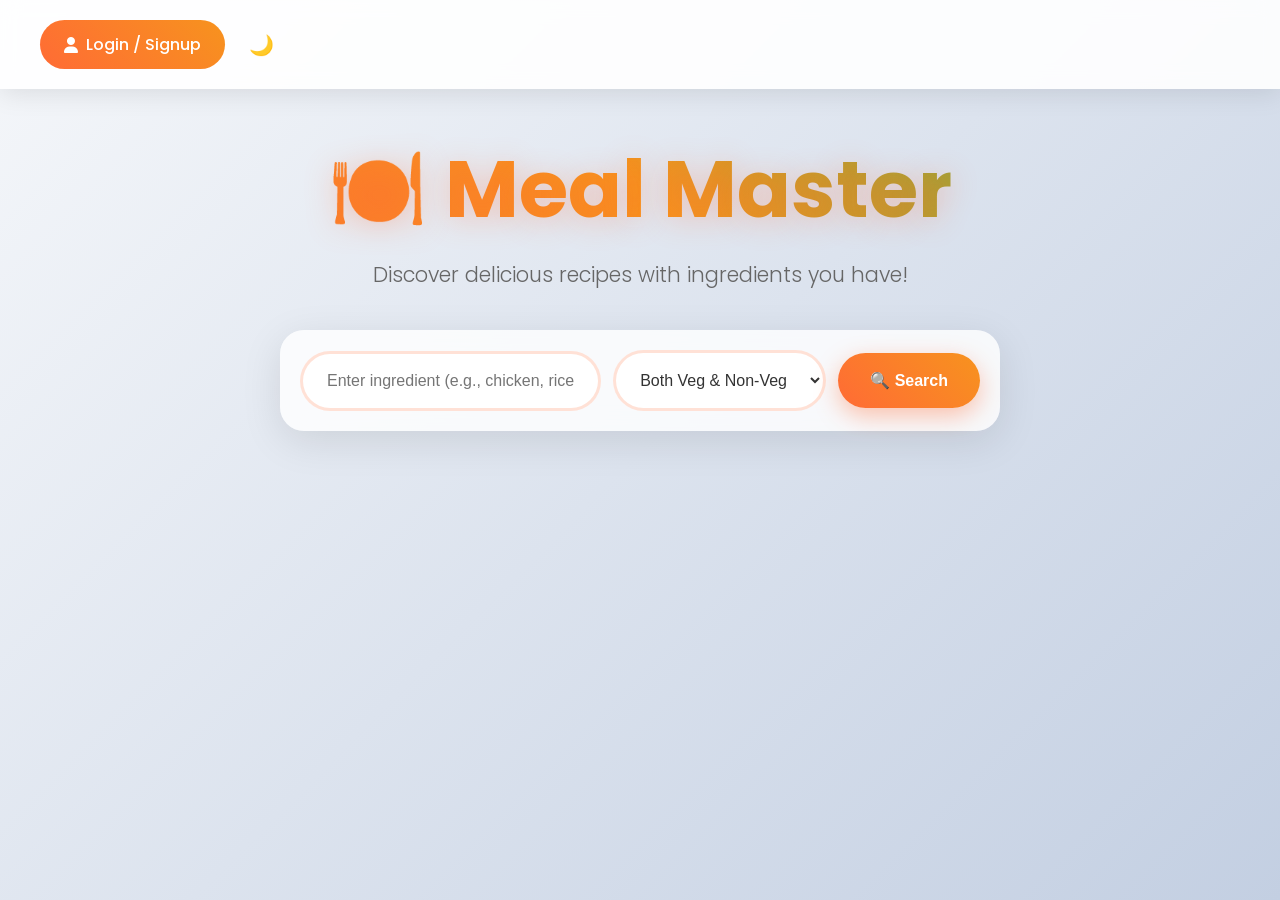
<file: index.html>
<!DOCTYPE html>
<html lang="en">
<head>
    <meta charset="UTF-8">
    <meta name="viewport" content="width=device-width, initial-scale=1.0">
    <title>Meal Master - Recipe Finder</title>
    <link rel="stylesheet" href="style.css">
    <link href="https://fonts.googleapis.com/css2?family=Poppins:wght@300;400;500;600;700&display=swap" rel="stylesheet">
    <link rel="stylesheet" href="https://cdnjs.cloudflare.com/ajax/libs/font-awesome/6.4.0/css/all.min.css">
</head>
<body>
    <nav class="nav-bar">
        <div style="display: flex; gap: 16px; align-items: center;">
            <a href="login.html" class="login-btn">
                <i class="fas fa-user"></i> Login / Signup
            </a>
            <button class="theme-toggle" title="Toggle Theme">
                🌙
            </button>
        </div>
        <span id="user-status" class="user-info"></span>
    </nav>
    
    <header>
        
        <h1>🍽️ Meal Master</h1>
        <p>Discover delicious recipes with ingredients you have!</p>
    </header>
    
    <div class="search-area">
        <div class="search-wrap">
            <div class="search-box">
                <input type="text" id="input" placeholder="Enter ingredient (e.g., chicken, rice)...">
                <select id="dietFilter">
                    <option value="both">Both Veg & Non-Veg</option>
                    <option value="veg">Vegetarian Only</option>
                    <option value="nonveg">Non-Veg Only</option>
                </select>
                <button id="searchButton">🔍 Search</button>
            </div>
        </div>
    </div>
    
    <div id="meals"></div>
    
    <script src="script.js"></script>
    <script>

        const user = localStorage.getItem('user');
        const status = document.getElementById('user-status');
        if (user && user !== 'guest') {
            status.textContent = `Welcome, ${user}! `;
            status.className = 'user-status logged-in';
        }
    </script>
</body>
</html>
</file>
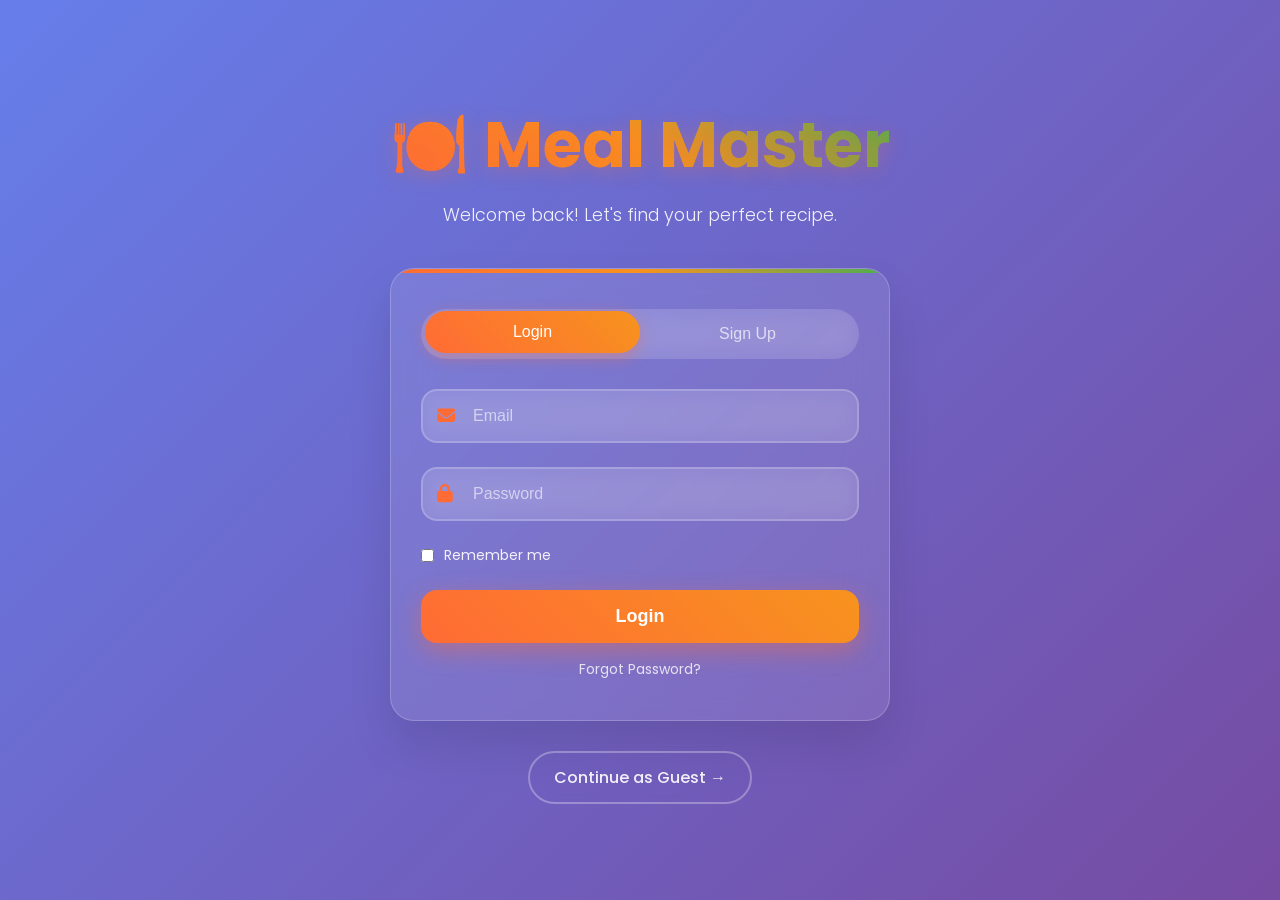
<file: login.html>
<!DOCTYPE html>
<html lang="en">
<head>
    <meta charset="UTF-8">
    <meta name="viewport" content="width=device-width, initial-scale=1.0">
    <title>Login / Signup - Meal Master</title>
    <link rel="stylesheet" href="login.css">
    <link href="https://fonts.googleapis.com/css2?family=Poppins:wght@300;400;500;600;700&display=swap" rel="stylesheet">
    <link rel="stylesheet" href="https://cdnjs.cloudflare.com/ajax/libs/font-awesome/6.4.0/css/all.min.css">
</head>
<body>
    <div class="page">
        <div class="title-section">
            <h1>🍽️ Meal Master</h1>
            <p>Welcome back! Let's find your perfect recipe.</p>
        </div>
        
        <div class="login-box">
            <div class="tab-switch">
                <button class="tab-btn active" data-form="login">Login</button>
                <button class="tab-btn" data-form="signup">Sign Up</button>
            </div>
            
 
            <form id="loginForm" class="login-form active">
                <div class="form-input">
                    <i class="fas fa-envelope"></i>
                    <input type="email" placeholder="Email" required>
                </div>
                <div class="form-input">
                    <i class="fas fa-lock"></i>
                    <input type="password" placeholder="Password" required>
                </div>
                <label class="remember-check">
                    <input type="checkbox"> Remember me
                </label>
                <button type="submit" class="action-btn">
                    Login
                </button>
                <a href="#" class="forgot-link">Forgot Password?</a>
            </form>
            
            <!-- Signup Form -->
            <form id="signupForm" class="login-form">
                <div class="form-input">
                    <i class="fas fa-user"></i>
                    <input type="text" placeholder="Username" required>
                </div>
                <div class="form-input">
                    <i class="fas fa-envelope"></i>
                    <input type="email" placeholder="Email" required>
                </div>
                <div class="form-input">
                    <i class="fas fa-lock"></i>
                    <input type="password" placeholder="Password" required>
                </div>
                <div class="form-input">
                    <i class="fas fa-lock"></i>
                    <input type="password" placeholder="Confirm Password" required>
                </div>
                <button type="submit" class="action-btn">
                    Sign Up
                </button>
            </form>
        </div>
        
        <div class="guest-section">
            <a href="index.html">Continue as Guest →</a>
        </div>
    </div>

   
</body>
</html>
</file>
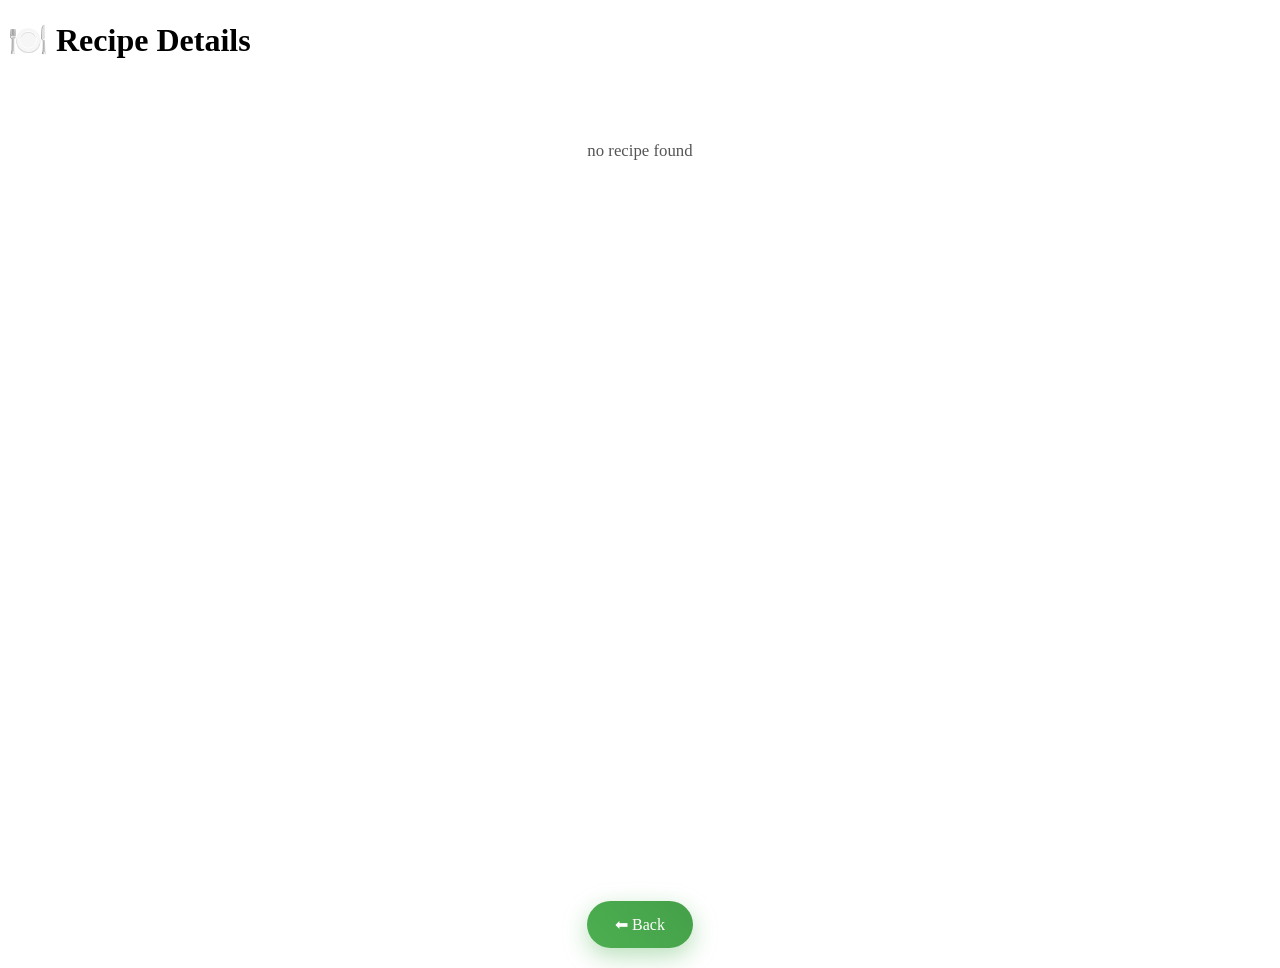
<file: recipe.html>
<!DOCTYPE html>
<html lang="en">
<head>
    <meta charset="UTF-8">
    <meta name="viewport" content="width=device-width, initial-scale=1.0">
    <title>Recipe Details</title>
    <link rel="stylesheet" href="recipe.css">
</head>
<body>

    <h1>🍽️ Recipe Details</h1>
    

    <div id="recipe"></div>

        <a href="index.html" class="back-btn">⬅ Back</a>


    <script src="recipe.js"></script>

</body>
</html>
</file>
<file: style.css>
* {
    box-sizing: border-box;
    margin: 0;
    padding: 0;
}

/* CSS Variables for Themes */
:root {
    --bg-primary: linear-gradient(135deg, #f5f7fa 0%, #c3cfe2 100%);
    --bg-secondary: rgba(255,255,255,0.9);
    --bg-glass: rgba(255,255,255,0.8);
    --text-primary: #333;
    --text-secondary: #666;
    --border-light: rgba(255,107,53,0.2);
    --shadow-light: rgba(0,0,0,0.1);
}

[data-theme="dark"] {
    --bg-primary: linear-gradient(135deg, #1a1a2e 0%, #16213e 50%, #0f3460 100%);
    --bg-secondary: rgba(30,30,45,0.95);
    --bg-glass: rgba(50,50,70,0.8);
    --text-primary: #f0f0f0;
    --text-secondary: #b0b0b0;
    --border-light: rgba(255,150,100,0.3);
    --shadow-light: rgba(0,0,0,0.4);
}

body {
    font-family: 'Poppins', Arial, sans-serif;
    text-align: center;
    background: var(--bg-primary);
    min-height: 100vh;
    color: var(--text-primary);
}

.nav-bar {
    padding: 20px 40px;
    background: var(--bg-secondary);
    backdrop-filter: blur(10px);
    position: sticky;
    top: 0;
    z-index: 100;
    display: flex;
    justify-content: space-between;
    align-items: center;
    box-shadow: 0 4px 25px var(--shadow-light);
}

.theme-toggle {
    background: none;
    border: none;
    font-size: 20px;
    cursor: pointer;
    padding: 8px;
    border-radius: 50%;
    transition: all 0.3s ease;
    color: var(--text-primary);
}

.theme-toggle:hover {
    background: var(--bg-glass);
    transform: scale(1.1);
}

.login-btn {
    background: linear-gradient(45deg, #FF6B35, #F7931E);
    color: white;
    padding: 12px 24px;
    border-radius: 50px;
    text-decoration: none;
    font-weight: 500;
    transition: all 0.3s ease;
    display: flex;
    align-items: center;
    gap: 8px;
}

.login-link:hover {
    transform: translateY(-2px);
    box-shadow: 0 8px 25px rgba(255,107,53,0.4);
}

.user-info {
    color: #4CAF50;
    font-weight: 500;
    font-size: 14px;
}

.user-info.logged-in::before {
    content: "👋 ";
}

header {
    padding: 40px 20px;
}

h1 {
    font-size: clamp(3rem, 8vw, 5rem);
    font-weight: 700;
    background: linear-gradient(45deg, #FF6B35, #F7931E, #4CAF50);
    -webkit-background-clip: text;
    -webkit-text-fill-color: transparent;
    background-clip: text;
    margin-bottom: 10px;
    text-shadow: 0 4px 30px rgba(255,107,53,0.3);
}

header p {
    font-size: 1.3rem;
    color: #666;
    font-weight: 300;
    max-width: 600px;
    margin: 0 auto;
}

.search-area {
    padding: 0 20px;
    margin-bottom: 40px;
}

.search-wrap {
    max-width: 720px;
    margin: 0 auto;
    background: rgba(255,255,255,0.8);
    backdrop-filter: blur(20px);
    padding: 20px;
    border-radius: 24px;
    box-shadow: 0 10px 40px rgba(0,0,0,0.1);
}

@media (max-width: 480px) {
    .search-wrap {
        flex-direction: column;
        gap: 12px;
    }
    
    .search-box input {
        min-width: auto;
    }
}

.search-box input {
    flex: 1;
    min-width: 250px;
    padding: 18px 24px;
    border: 3px solid rgba(255,107,53,0.2);
    border-radius: 50px;
    font-size: 16px;
    background: rgba(255,255,255,0.9);
    transition: all 0.3s ease;
}

.search-box input:focus {
    outline: none;
    border-color: #FF6B35;
    box-shadow: 0 0 0 4px rgba(255,107,53,0.1);
    transform: scale(1.02);
}

.search-box button {
    padding: 18px 32px;
    cursor: pointer;
    background: linear-gradient(45deg, #FF6B35, #F7931E);
    color: white;
    border: none;
    border-radius: 50px;
    font-size: 16px;
    font-weight: 600;
    display: flex;
    align-items: center;
    gap: 10px;
    transition: all 0.3s ease;
    box-shadow: 0 8px 25px rgba(255,107,53,0.4);
    white-space: nowrap;
}

.search-box button:hover {
    transform: translateY(-4px);
    box-shadow: 0 12px 35px rgba(255,107,53,0.5);
}

.search-box button:active {
    transform: translateY(-2px);
}

.search-box {
    display: flex;
    gap: 12px;
    align-items: center;
    flex-wrap: wrap;
}

#dietFilter {
    padding: 18px 20px;
    border: 3px solid rgba(255,107,53,0.2);
    border-radius: 50px;
    background: rgba(255,255,255,0.9);
    font-size: 16px;
    cursor: pointer;
    transition: all 0.3s ease;
    min-width: 180px;
    color: var(--text-primary);
}

#dietFilter:focus {
    outline: none;
    border-color: #FF6B35;
    box-shadow: 0 0 0 4px rgba(255,107,53,0.1);
    transform: scale(1.02);
}

[data-theme="dark"] #dietFilter {
    background: rgba(50,50,70,0.9);
    color: var(--text-primary);
}

/* Results Grid and Cards */
#meals {
    display: grid;
    grid-template-columns: repeat(auto-fill, minmax(320px, 1fr));
    gap: 24px;
    max-width: 1400px;
    margin: 0 auto;
    padding: 40px 20px;
}

.meal-card {
    background: rgba(255,255,255,0.85);
    backdrop-filter: blur(20px);
    border-radius: 24px;
    overflow: hidden;
    box-shadow: 0 12px 40px rgba(0,0,0,0.12);
    transition: all 0.4s cubic-bezier(0.175, 0.885, 0.32, 1.275);
    border: 1px solid rgba(255,255,255,0.2);
    position: relative;
}

.meal-card:hover {
    transform: translateY(-12px) scale(1.02);
    box-shadow: 0 25px 60px rgba(0,0,0,0.2);
}

.meal-card img {
    width: 100%;
    height: 220px;
    object-fit: cover;
    transition: transform 0.4s ease;
}

.meal-card:hover img {
    transform: scale(1.05);
}

.meal-card h3 {
    padding: 24px 24px 16px;
    font-size: 1.4rem;
    font-weight: 600;
    color: #333;
    margin: 0;
    line-height: 1.3;
}

.meal-card button {
    margin: 0 24px 24px;
    width: calc(100% - 48px);
    padding: 14px 24px;
    background: linear-gradient(45deg, #FF6B35, #F7931E);
    color: white;
    border: none;
    border-radius: 50px;
    font-size: 16px;
    font-weight: 500;
    cursor: pointer;
    transition: all 0.3s ease;
    box-shadow: 0 6px 20px rgba(255,107,53,0.4);
}

.meal-card button:hover {
    transform: translateY(-3px);
    box-shadow: 0 10px 30px rgba(255,107,53,0.5);
}

/* Loading/Error States */
#meals p {
    grid-column: 1 / -1;
    font-size: 1.3rem;
    color: #666;
    padding: 60px 20px;
    background: rgba(255,255,255,0.7);
    backdrop-filter: blur(10px);
    border-radius: 20px;
    box-shadow: 0 8px 30px rgba(0,0,0,0.1);
}
</file>
<file: login.css>
* {
    margin: 0;
    padding: 0;
    box-sizing: border-box;
}

body {
    font-family: 'Poppins', sans-serif;
    min-height: 100vh;
    background: linear-gradient(135deg, #667eea 0%, #764ba2 100%);
    display: flex;
    align-items: center;
    justify-content: center;
    padding: 20px;
    overflow-x: hidden;
}

.page {
    max-width: 500px;
    width: 100%;
    text-align: center;
}

.title-section {
    margin-bottom: 40px;
    color: white;
}

.title-section h1 {
    font-size: clamp(2.5rem, 5vw, 4rem);
    font-weight: 700;
    background: linear-gradient(45deg, #FF6B35, #F7931E, #4CAF50);
    -webkit-background-clip: text;
    -webkit-text-fill-color: transparent;
    background-clip: text;
    margin-bottom: 10px;
    text-shadow: 0 4px 20px rgba(255,107,53,0.3);
}

.title-section p {
    font-size: 1.1rem;
    opacity: 0.9;
    font-weight: 300;
}

.login-box {
    background: rgba(255, 255, 255, 0.1);
    backdrop-filter: blur(20px);
    -webkit-backdrop-filter: blur(20px);
    border-radius: 24px;
    border: 1px solid rgba(255, 255, 255, 0.2);
    padding: 40px 30px;
    box-shadow: 0 25px 45px rgba(0,0,0,0.1);
    position: relative;
    overflow: hidden;
}

.login-box::before {
    content: '';
    position: absolute;
    top: 0;
    left: 0;
    right: 0;
    height: 4px;
    background: linear-gradient(90deg, #FF6B35, #F7931E, #4CAF50);
}

.tab-switch {
    display: flex;
    margin-bottom: 30px;
    background: rgba(255, 255, 255, 0.1);
    border-radius: 50px;
    padding: 4px;
    backdrop-filter: blur(10px);
}

.tab-btn {
    flex: 1;
    padding: 12px 24px;
    border: none;
    background: transparent;
    color: rgba(255,255,255,0.7);
    font-size: 16px;
    font-weight: 500;
    border-radius: 50px;
    cursor: pointer;
    transition: all 0.3s ease;
}

.tab-btn.active {
    background: linear-gradient(45deg, #FF6B35, #F7931E);
    color: white;
    box-shadow: 0 4px 15px rgba(255,107,53,0.4);
    transform: translateY(-2px);
}

.login-form {
    display: none;
    animation: slideIn 0.4s ease;
}

.login-form.active {
    display: block;
}

@keyframes slideIn {
    from { opacity: 0; transform: translateY(20px); }
    to { opacity: 1; transform: translateY(0); }
}

.form-input {
    position: relative;
    margin-bottom: 24px;
}

.form-input i {
    position: absolute;
    left: 16px;
    top: 50%;
    transform: translateY(-50%);
    color: #FF6B35;
    font-size: 18px;
    z-index: 1;
}

.form-input input {
    width: 100%;
    padding: 16px 16px 16px 50px;
    border: 2px solid rgba(255,255,255,0.2);
    border-radius: 16px;
    background: rgba(255,255,255,0.1);
    backdrop-filter: blur(10px);
    color: white;
    font-size: 16px;
    transition: all 0.3s ease;
}

.form-input input::placeholder {
    color: rgba(255,255,255,0.6);
}

.form-input input:focus {
    outline: none;
    border-color: #FF6B35;
    box-shadow: 0 0 0 4px rgba(255,107,53,0.1);
    background: rgba(255,255,255,0.2);
}

.remember-check {
    display: flex;
    align-items: center;
    justify-content: flex-start;
    margin-bottom: 24px;
    color: rgba(255,255,255,0.9);
    font-size: 14px;
    cursor: pointer;
}

.remember-check input {
    width: auto;
    margin-right: 10px;
    accent-color: #FF6B35;
}

.action-btn {
    width: 100%;
    padding: 16px;
    border: none;
    border-radius: 16px;
    background: linear-gradient(45deg, #FF6B35, #F7931E);
    color: white;
    font-size: 18px;
    font-weight: 600;
    cursor: pointer;
    transition: all 0.3s ease;
    display: flex;
    align-items: center;
    justify-content: center;
    gap: 10px;
    box-shadow: 0 8px 25px rgba(255,107,53,0.4);
}

.action-btn:hover {
    transform: translateY(-3px);
    box-shadow: 0 12px 35px rgba(255,107,53,0.5);
}

.action-btn:active {
    transform: translateY(-1px);
}

.forgot-link {
    display: block;
    margin-top: 16px;
    color: rgba(255,255,255,0.8);
    text-decoration: none;
    font-size: 14px;
    transition: color 0.3s ease;
}

.forgot-link:hover {
    color: #FF6B35;
}

.guest-section {
    margin-top: 30px;
}

.guest-section a {
    display: inline-flex;
    align-items: center;
    gap: 8px;
    color: rgba(255,255,255,0.9);
    text-decoration: none;
    font-weight: 500;
    padding: 12px 24px;
    border: 2px solid rgba(255,255,255,0.3);
    border-radius: 50px;
    backdrop-filter: blur(10px);
    transition: all 0.3s ease;
}

.guest-section a:hover {
    background: rgba(255,255,255,0.1);
    border-color: #FF6B35;
    color: #FF6B35;
    transform: translateY(-2px);
}

/* Responsive */
@media (max-width: 480px) {
    .login-box {
        padding: 30px 20px;
        margin: 0 10px;
    }
    
    .tab-switch {
        margin-bottom: 24px;
    }
    
    .title-section h1 {
        font-size: 2.5rem;
    }
}

/* Loading spinner */
.loading {
    display: inline-block;
    width: 20px;
    height: 20px;
    border: 3px solid rgba(255,255,255,0.3);
    border-radius: 50%;
    border-top-color: #fff;
    animation: spin 1s ease-in-out infinite;
}

@keyframes spin {
    to { transform: rotate(360deg); }
}
</file>
<file: recipe.css>
#recipe {
    display: flex;
    justify-content: center;
    padding: 40px 20px;
    min-height: 80vh;
}

#recipe .meal-card {
    max-width: 900px;
    width: 100%;
    background: rgba(255,255,255,0.9);
    backdrop-filter: blur(25px);
    border-radius: 28px;
    padding: 40px;
    box-shadow: 0 20px 60px rgba(0,0,0,0.15);
    text-align: left;
    border: 1px solid rgba(255,255,255,0.3);
    position: relative;
    overflow: hidden;
}

#recipe .meal-card::before {
    content: '';
    position: absolute;
    top: 0;
    left: 0;
    right: 0;
    height: 6px;
    background: linear-gradient(90deg, #FF6B35, #F7931E, #4CAF50);
}

#recipe img {
    width: 100%;
    height: 300px;
    object-fit: cover;
    border-radius: 20px;
    margin-bottom: 24px;
    box-shadow: 0 12px 40px rgba(0,0,0,0.15);
}

#recipe h2 {
    font-size: 2.2rem;
    font-weight: 700;
    color: #333;
    margin-bottom: 16px;
    line-height: 1.2;
    background: linear-gradient(45deg, #FF6B35, #F7931E);
    -webkit-background-clip: text;
    -webkit-text-fill-color: transparent;
    background-clip: text;
}

#recipe p {
    line-height: 1.8;
    margin-bottom: 20px;
    color: #555;
    font-size: 1.05rem;
}

#recipe p strong {
    color: #FF6B35;
    font-weight: 600;
}

.back-btn {
    display: inline-flex;
    align-items: center;
    gap: 10px;
    width: fit-content;
    margin: 40px auto 0;
    padding: 16px 32px;
    border-radius: 50px;
    background: linear-gradient(45deg, #4CAF50, #45a049);
    color: #fff;
    font-weight: 500;
    font-size: 16px;
    cursor: pointer;
    border: none;
    text-decoration: none;
    text-align: center;
    transition: all 0.3s cubic-bezier(0.175, 0.885, 0.32, 1.275);
    box-shadow: 0 8px 25px rgba(76,175,80,0.4);
}

.back-btn:hover {
    transform: translateY(-4px) scale(1.03);
    box-shadow: 0 15px 40px rgba(76,175,80,0.5);
    background: linear-gradient(45deg, #FF6B35, #F7931E);
}

@media (max-width: 600px) {
    #recipe .meal-card {
        padding: 24px 20px;
        margin: 0 10px;
    }

    #recipe img {
        height: 250px;
    }

    #recipe h2 {
        font-size: 1.8rem;
    }
}

#recipe .meal-card {
    max-width: 800px;
    width: 100%;
    background: white;
    padding: 20px;
    border-radius: 15px;
    box-shadow: 0 4px 15px rgba(0,0,0,0.1);
    text-align: left;
}

#recipe img {
    width: 100%;
    border-radius: 10px;
    margin-bottom: 15px;
}

#recipe h2 {
    margin-bottom: 10px;
}

#recipe p {
    line-height: 1.6;
    margin-bottom: 10px;

}


.back-btn {
    display: block;
    width: fit-content;
    margin: 20px auto;
    padding: 14px 28px;
    border-radius: 50px;
    background: linear-gradient(45deg, #4CAF50, #45a049);
    color: #fff;
    cursor: pointer;
    border: none;
    text-decoration: none;
    text-align: center;
    transition: transform 180ms ease, box-shadow 180ms ease, filter 180ms ease;
    will-change: transform, box-shadow;
    outline: none;
}
.back-btn:hover {
    transform: translateY(-4px) scale(1.02);
    box-shadow: 0 10px 24px rgba(69,160,73,0.22);
    filter: brightness(1.03);
    background: orange;
}
.back-btn:active {
    transform: translateY(0) scale(0.99);
    box-shadow: 0 6px 16px rgba(0,0,0,0.12);
    filter: brightness(0.98);
}
.back-btn:focus-visible {
    box-shadow: 0 0 0 4px rgba(76,175,80,0.18);
}


@media (max-width: 600px) {
    #recipe .meal-card {
        padding: 15px;
    }

    #recipe h2 {
        font-size: 20px;
    }
}
</file>
